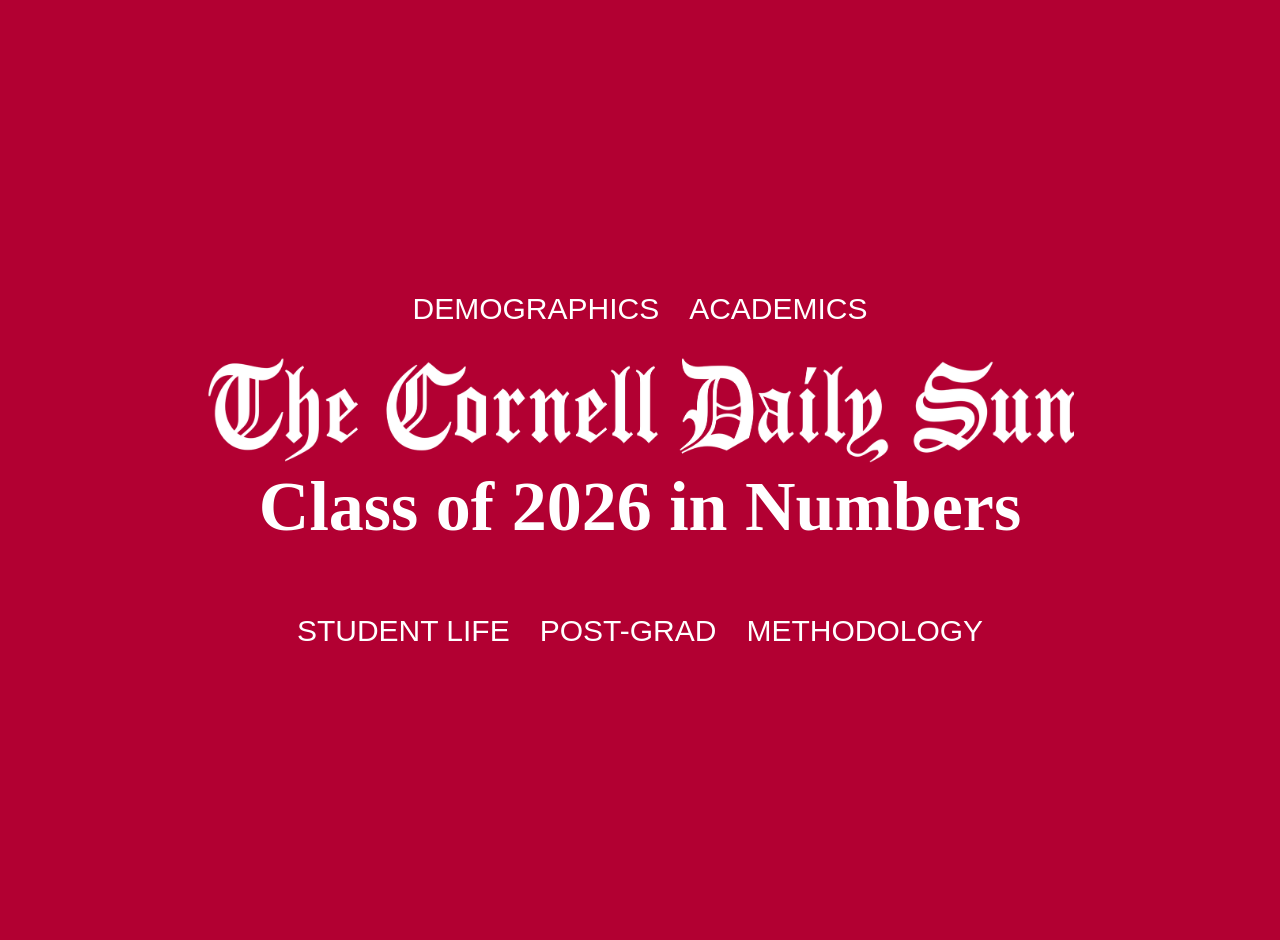
<file: index.html>
<!DOCTYPE html>
<html lang="en">

<head>
  <meta charset="UTF-8">
  <meta name="viewport" content="width=device-width,initial-scale=1">
  <link rel="stylesheet" type="text/css" href="styles/site.css">
  <title>Home | Class of 2026 in Numbers</title>
  <link rel="icon" type="image/png" href="images/logo-short.png">
</head>

<body class="home-body">
  <ul class="directory">
    <li><a href=demographics.html>DEMOGRAPHICS</a></li>
    <li><a href=academics.html>ACADEMICS</a></li>
  </ul>
  <div class=" logo-and-title">
  <img src="images/full-logo.png" class="title-logo">
  <h1 class="main-title">Class of 2026 in Numbers</h1>
  </div>
    <ul class="directory">
      <li><a href=at-cornell.html>STUDENT LIFE</a></li>
      <li><a href=future.html>POST-GRAD</a></li>
      <li><a href=about.html>METHODOLOGY</a></li>
    </ul>
</body>
</file>
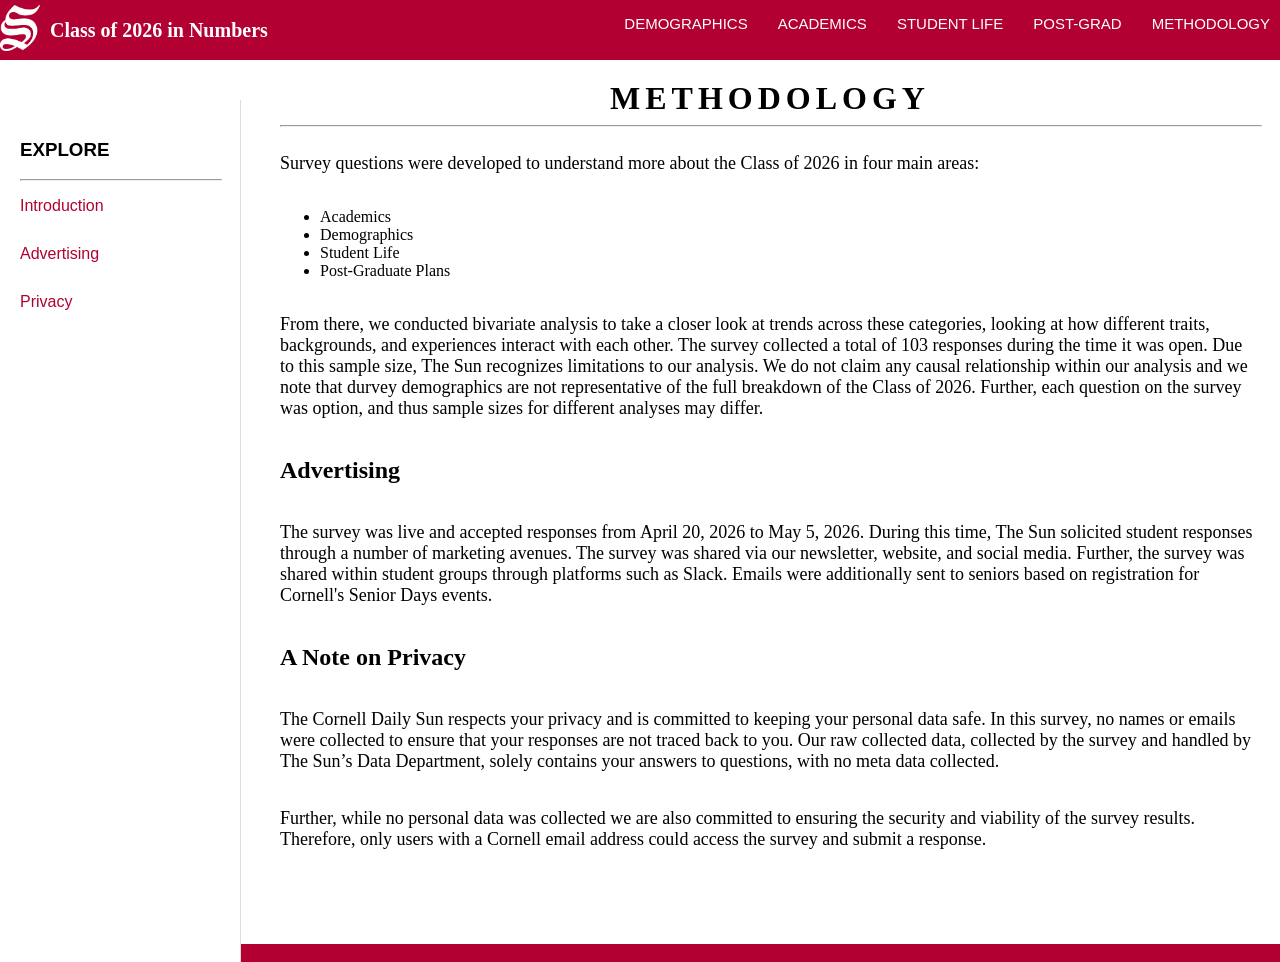
<file: about.html>
<!DOCTYPE html>
<html lang="en">

<head>
  <meta charset="UTF-8">
  <meta name="viewport" content="width=device-width,initial-scale=1">
  <link rel="stylesheet" type="text/css" href="styles/site.css">
  <title>About | Class of 2026 in Numbers</title>
  <link rel="icon" type="image/png" href="images/logo-short.png">
</head>

<body class="full">
    <div class="top">
    <header> 
        <div class="logo">
        <a href="index.html"><img src="images/logo-white.png"></a>
        <h1 class="title">Class of 2026 in Numbers</h1>
        </div>
        <button class="menu-toggle" aria-label="Toggle menu">
            ☰
        </button>
        <nav class="main-nav">
            <ul>
                <li><a href=demographics.html>DEMOGRAPHICS</a></li>
                <li><a href=academics.html>ACADEMICS</a></li>
                <li><a href=at-cornell.html>STUDENT LIFE</a></li>
                <li><a href=future.html>POST-GRAD</a></li>
                <li><a href=about.html>METHODOLOGY</a></li>
            </ul>
        </nav>
    </header>
    </div>
    <aside class="sidebar">
        <nav>
            <h3>EXPLORE</h3>
            <hr>
            <ul>
                <li><a href="#section1">Introduction</a></li>
                <li><a href="#section2">Advertising</a></li>
                <li><a href="#section3">Privacy</a></li>
            </ul>
        </nav>
    </aside>
    <div class="foreground">
        <h1 id="section1">METHODOLOGY</h1>
        <hr>
        <p>
            Survey questions were developed to understand more about the Class of 2026 in four main areas:
        </p>
        <ul>
            <li>Academics</li>
            <li>Demographics</li>
            <li>Student Life</li>
            <li>Post-Graduate Plans</li>
        </ul>
        <p>
          From there, we conducted bivariate analysis to take a closer look at trends across these categories, looking at how different traits, backgrounds, and experiences interact with each other. The survey collected a total of 103 responses during the time it was open. Due to this sample size, The Sun recognizes limitations to our analysis. We do not claim any causal relationship within our analysis and we note that durvey demographics are not representative of the full breakdown of the Class of 2026. Further, each question on the survey was option, and thus sample sizes for different analyses may differ.
        </p>
        <h2 id="section2">Advertising</h2>
        <p>
            The survey was live and accepted responses from April 20, 2026 to May 5, 2026. During this time, The Sun solicited student responses through a number of marketing avenues. The survey was shared via our newsletter, website, and social media. Further, the survey was shared within student groups through platforms such as Slack. Emails were additionally sent to seniors based on registration for Cornell's Senior Days events.
        </p>
        <h2 id="section3">A Note on Privacy</h2>
        <p>
            The Cornell Daily Sun respects your privacy and is committed to keeping your personal data safe. In this survey, no names or emails were collected to ensure that your responses are not traced back to you. Our raw collected data, collected by the survey and handled by The Sun’s Data Department, solely contains your answers to questions, with no meta data collected.
        </p>
        <p>Further, while no personal data was collected we are also committed to ensuring the security and viability of the survey results. Therefore, only users with a Cornell email address could access the survey and submit a response.</p>

        </p>
    </div>
    <footer>
        tkkttktk
    </footer>
    <script>
        const toggle = document.querySelector('.menu-toggle');
        const nav = document.querySelector('.main-nav');

        toggle.addEventListener('click', () => {
            nav.classList.toggle('active');
        });
    </script>
</body>
</file>
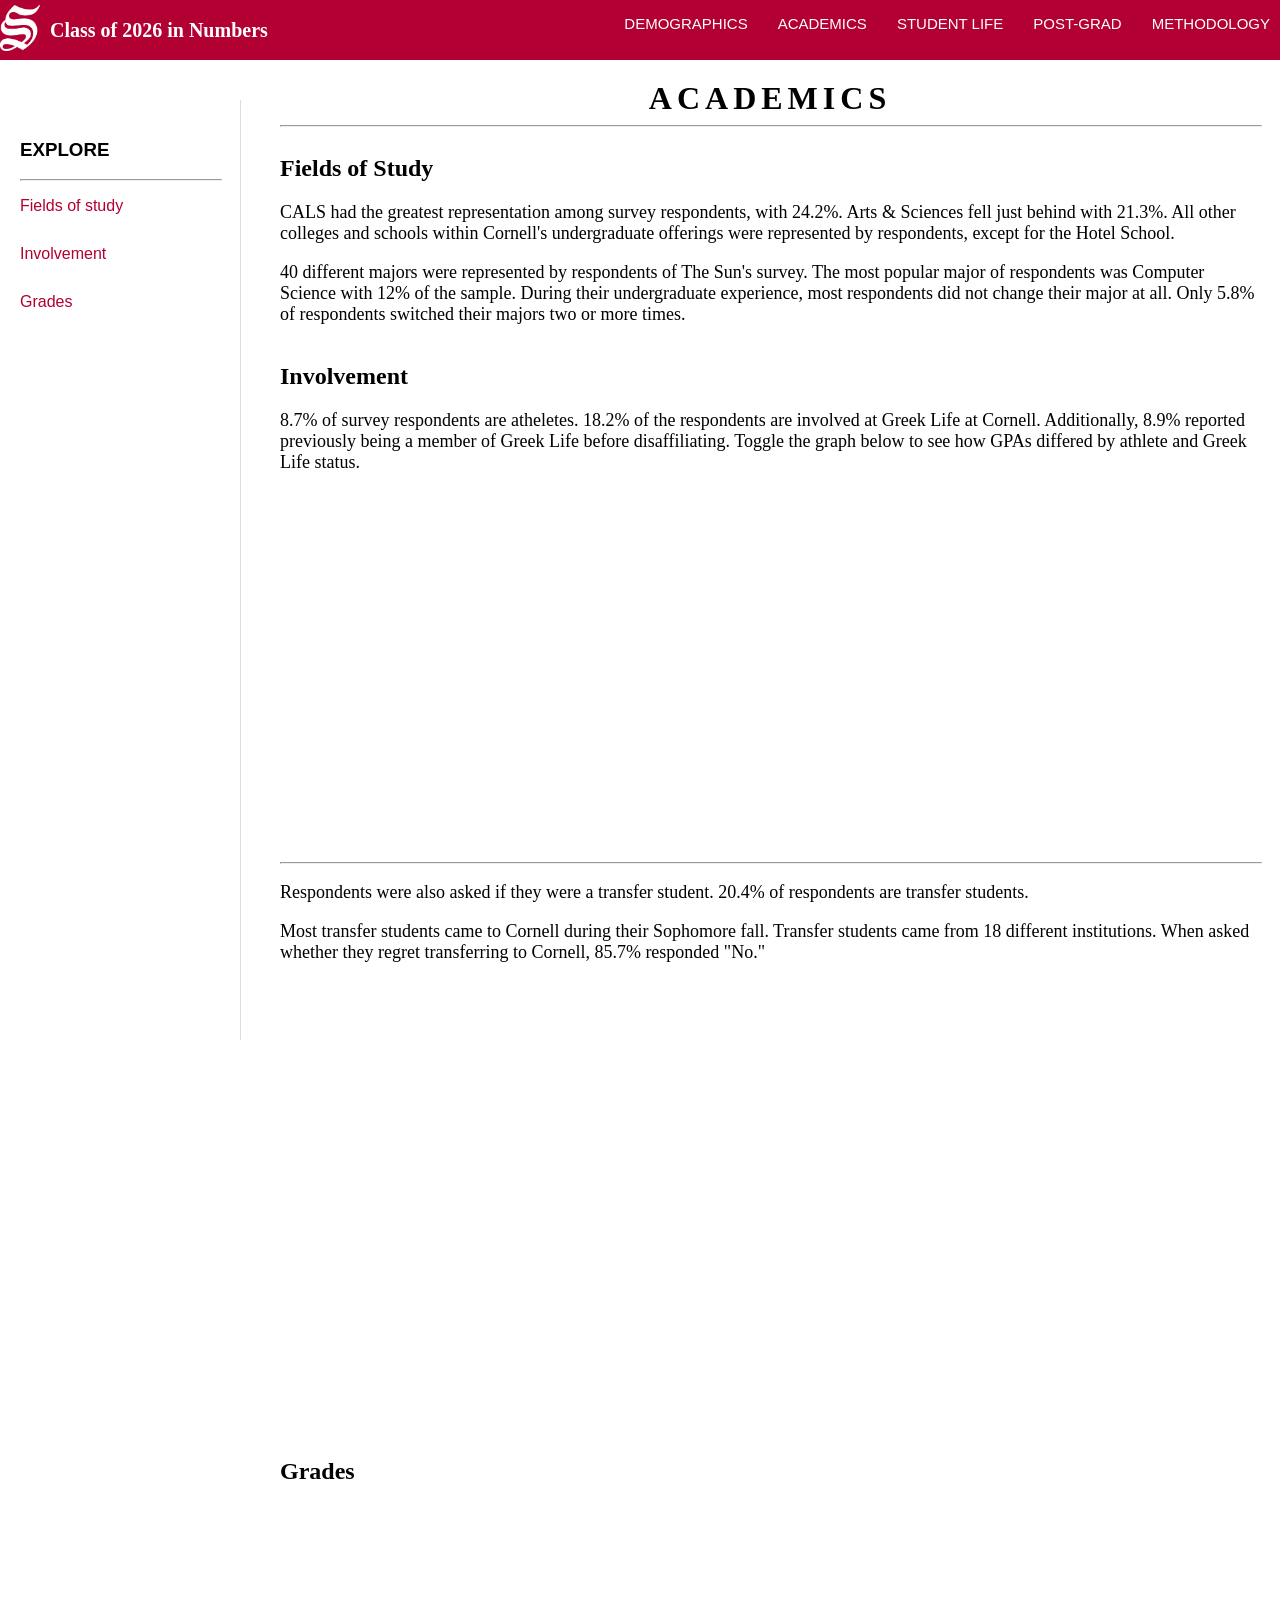
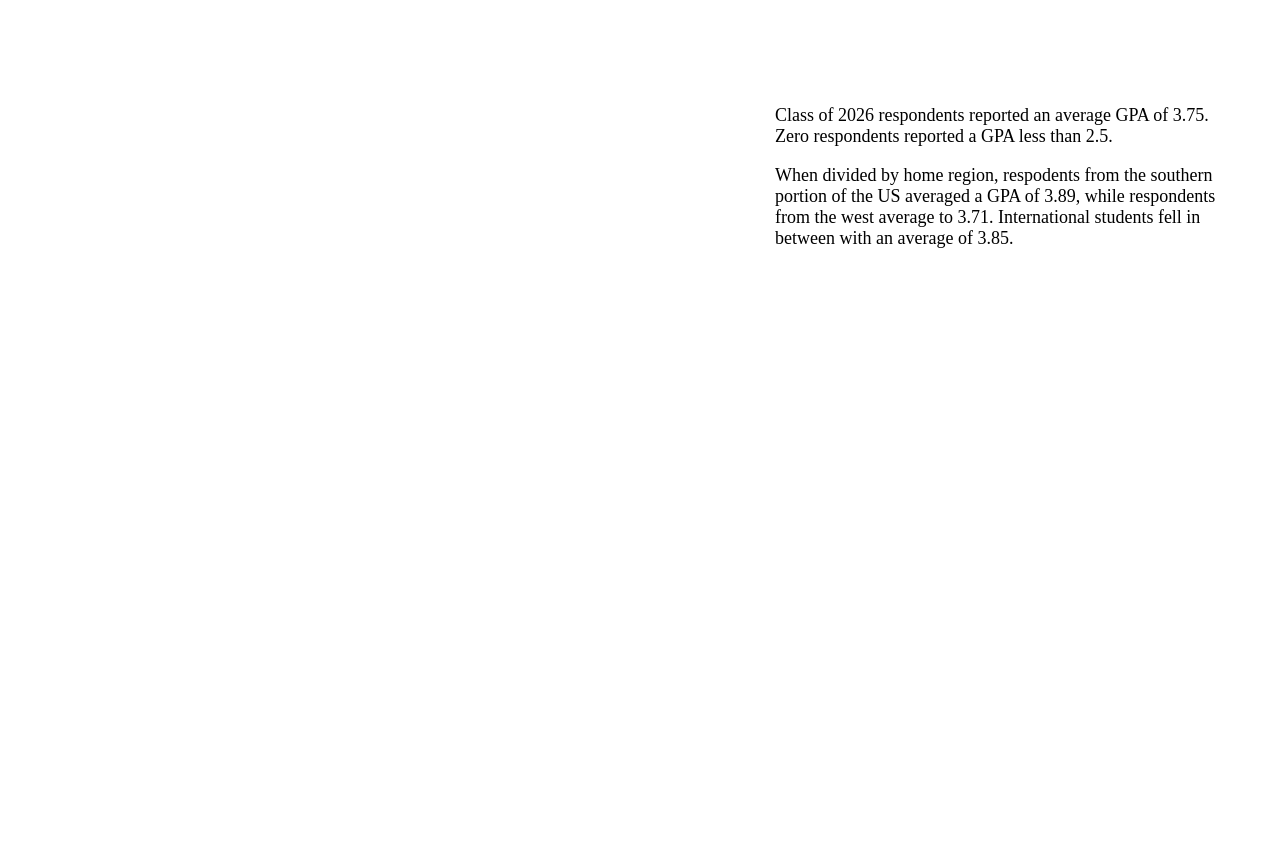
<file: academics.html>
<!DOCTYPE html>
<html lang="en">

<head>
  <meta charset="UTF-8">
  <meta name="viewport" content="width=device-width,initial-scale=1">
  <link rel="stylesheet" type="text/css" href="styles/site.css">
  <title>Academics | Class of 2026 in Numbers</title>
  <link rel="icon" type="image/png" href="images/logo-short.png">
</head>

<body class="full">
    <div class="top">
    <header> 
        <div class="logo">
        <a href="index.html"><img src="images/logo-white.png"></a>
        <h1 class="title">Class of 2026 in Numbers</h1>
        </div>
        <button class="menu-toggle" aria-label="Toggle menu">
            ☰
        </button>
        <nav class="main-nav">
            <ul>
                <li><a href=demographics.html>DEMOGRAPHICS</a></li>
                <li><a href=academics.html>ACADEMICS</a></li>
                <li><a href=at-cornell.html>STUDENT LIFE</a></li>
                <li><a href=future.html>POST-GRAD</a></li>
                <li><a href=about.html>METHODOLOGY</a></li>
            </ul>
        </nav>
    </header>
    </div>
    </body>
    <aside class="sidebar">
        <nav>
            <h3>EXPLORE</h3>
            <hr>
            <ul>
                <li><a href="#section1aca">Fields of study</a></li>
                <li><a href="#section2aca">Involvement</a></li>
                <li><a href="#section3aca">Grades</a></li>
            </ul>
        </nav>
    </aside>
    <div class="foreground">
        <h1>ACADEMICS</h1>
        <hr>
        <div>
            <h2 id="section1aca">Fields of Study</h2>
            <p>
                CALS had the greatest representation among survey respondents, with 24.2%. Arts & Sciences fell just behind with 21.3%. All other colleges and schools within Cornell's undergraduate offerings were represented by respondents, except for the Hotel School.
            </p>
            <p>
                40 different majors were represented by respondents of The Sun's survey. The most popular major of respondents was Computer Science with 12% of the sample. During their undergraduate experience, most respondents did not change their major at all. Only 5.8% of respondents switched their majors two or more times.
            </p>
        </div>
        <div>
            <h2 id="section2aca">Involvement</h2>
                <p>8.7% of survey respondents are atheletes. 18.2% of the respondents are involved at Greek Life at Cornell. Additionally, 8.9% reported previously being a member of Greek Life before disaffiliating. Toggle the graph below to see how GPAs differed by athlete and Greek Life status.</p>
                <iframe title="GPAs by Athlete Status" aria-label="Range Plot" id="datawrapper-chart-z9s4q" src="https://datawrapper.dwcdn.net/z9s4q/5/" scrolling="no" frameborder="0" style="width: 0; min-width: 100% !important; border: none;" height="359" data-external="1"></iframe><script type="text/javascript">(function(){function e(){window.addEventListener(`message`,function(e){if(e.data[`datawrapper-height`]!==void 0){var t=document.querySelectorAll(`iframe`);for(var n in e.data[`datawrapper-height`])for(var r=0,i;i=t[r];r++)if(i.contentWindow===e.source){var a=e.data[`datawrapper-height`][n]+`px`;i.style.height=a}}})}e()})();</script>
                <hr>
                <p>Respondents were also asked if they were a transfer student. 20.4% of respondents are transfer students. </p>
                <p>Most transfer students came to Cornell during their Sophomore fall. Transfer students came from 18 different institutions. When asked whether they regret transferring to Cornell, 85.7% responded "No."</p>
                <iframe title="Transfer Students vs Non-Transfer Students  by College/School" aria-label="Split Bars" id="datawrapper-chart-xUfid" src="https://datawrapper.dwcdn.net/xUfid/1/" scrolling="no" frameborder="0" style="width: 0; min-width: 100% !important; border: none;" height="453" data-external="1"></iframe><script type="text/javascript">(function(){function e(){window.addEventListener(`message`,function(e){if(e.data[`datawrapper-height`]!==void 0){var t=document.querySelectorAll(`iframe`);for(var n in e.data[`datawrapper-height`])for(var r=0,i;i=t[r];r++)if(i.contentWindow===e.source){var a=e.data[`datawrapper-height`][n]+`px`;i.style.height=a}}})}e()})();</script>
        </div>
        <div class="content">
        <h2 id="section3aca">
            Grades
        </h2>
        <div class="card">
        <div class="box">
        <iframe title="Average GPA of Respondents by Home Region" aria-label="Choropleth map" id="datawrapper-chart-z8Qxp" src="https://datawrapper.dwcdn.net/z8Qxp/2/" scrolling="no" frameborder="0" style="width: 0; min-width: 100% !important; border: none;" height="540" data-external="1"></iframe><script type="text/javascript">window.addEventListener("message",function(a){if(void 0!==a.data["datawrapper-height"]){var e=document.querySelectorAll("iframe");for(var t in a.data["datawrapper-height"])for(var r,i=0;r=e[i];i++)if(r.contentWindow===a.source){var d=a.data["datawrapper-height"][t]+"px";r.style.height=d}}});</script>
        </div>
        <div class="box">
        <p>
            Class of 2026 respondents reported an average GPA of 3.75. Zero respondents reported a GPA less than 2.5.
        </p>
        <p>
             When divided by home region, respodents from the southern portion of the US averaged a GPA of 3.89, while respondents from the west average to 3.71. International students fell in between with an average of 3.85.
        </p>
        </div>
        </div>
        <iframe title="Legacy Status by GPA" aria-label="Stacked Bars" id="datawrapper-chart-JpTHk" src="https://datawrapper.dwcdn.net/JpTHk/11/" scrolling="no" frameborder="0" style="width: 0; min-width: 100% !important; border: none;" height="371" data-external="1"></iframe><script type="text/javascript">window.addEventListener("message",function(a){if(void 0!==a.data["datawrapper-height"]){var e=document.querySelectorAll("iframe");for(var t in a.data["datawrapper-height"])for(var r,i=0;r=e[i];i++)if(r.contentWindow===a.source){var d=a.data["datawrapper-height"][t]+"px";r.style.height=d}}});</script>
        </div>
    </div>
    <footer>

    </footer>
    <script>
        const toggle = document.querySelector('.menu-toggle');
        const nav = document.querySelector('.main-nav');

        toggle.addEventListener('click', () => {
            nav.classList.toggle('active');
        });
    </script>
</body>

</body>
</file>
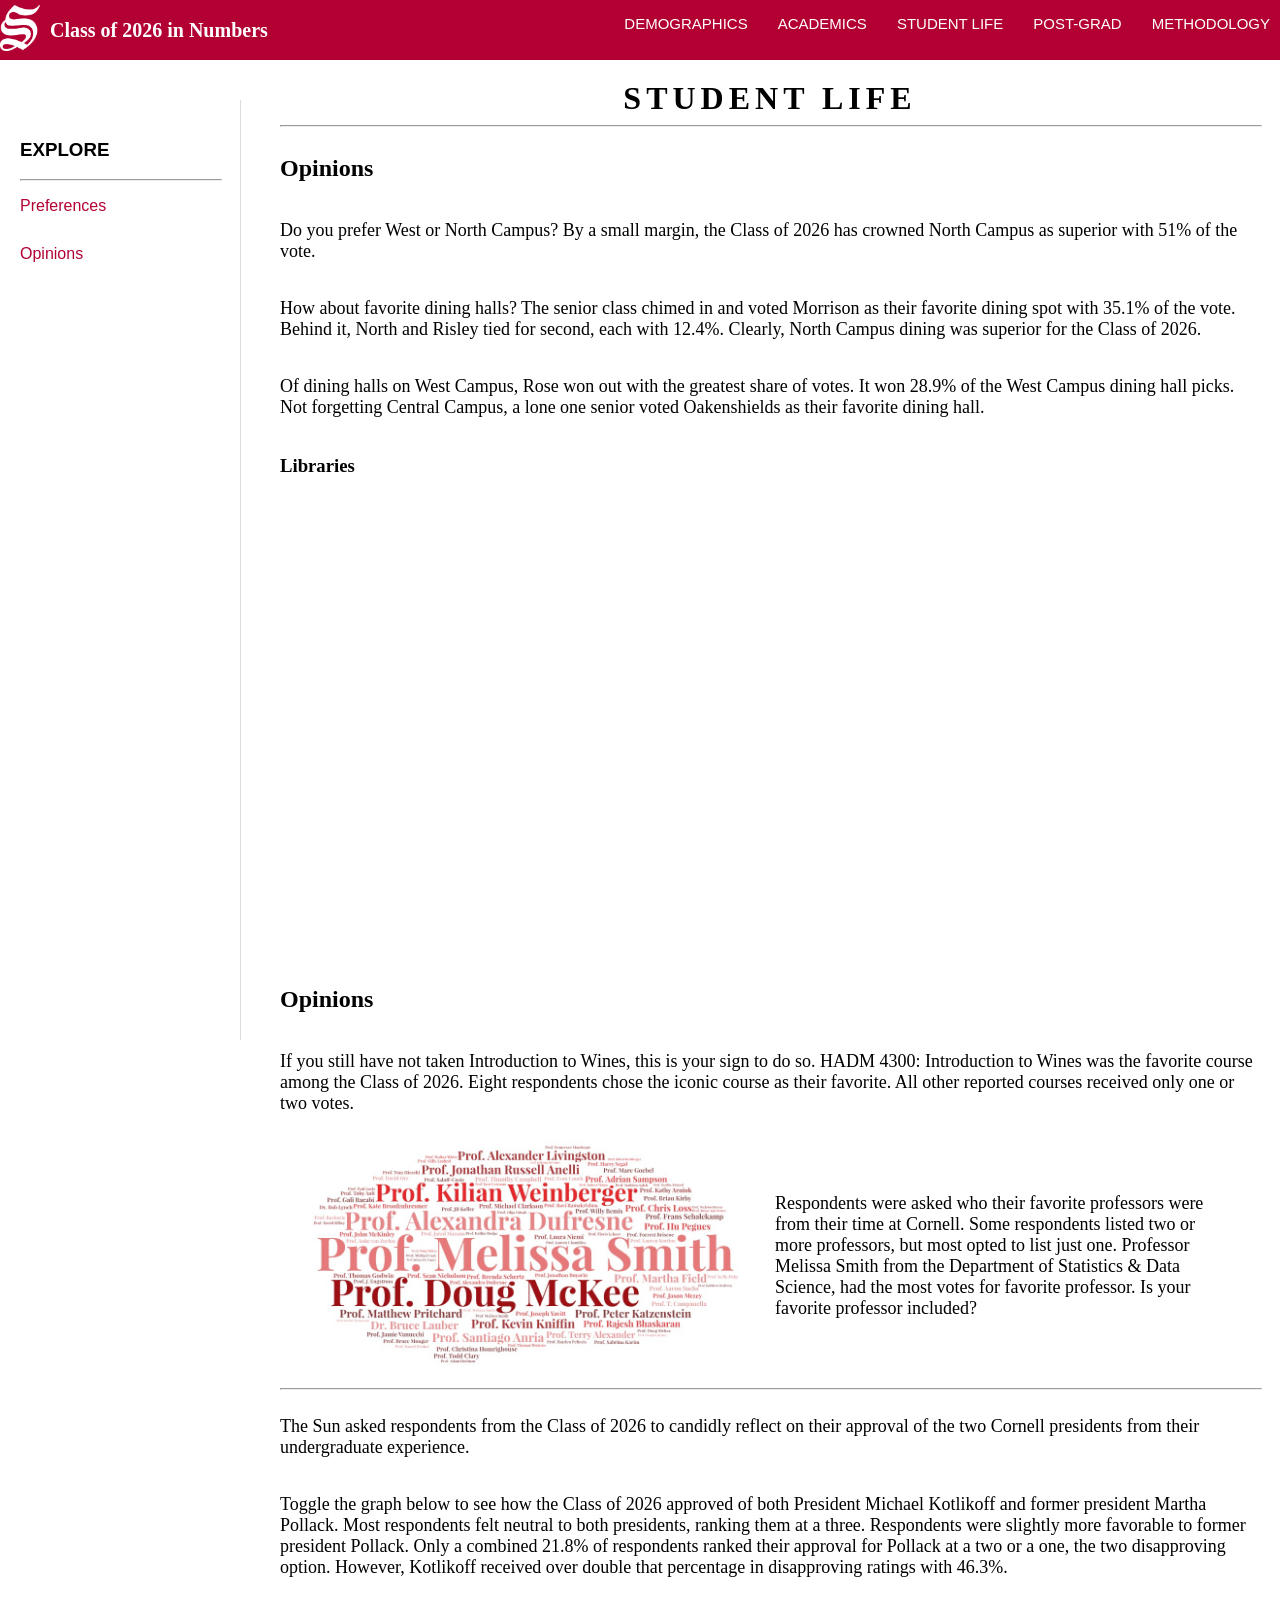
<file: at-cornell.html>
<!DOCTYPE html>
<html lang="en">

<head>
  <meta charset="UTF-8">
  <meta name="viewport" content="width=device-width,initial-scale=1">
  <link rel="stylesheet" type="text/css" href="styles/site.css">
  <title>At Cornell | Class of 2026 in Numbers</title>
  <link rel="icon" type="image/png" href="images/logo-short.png">
</head>

<body class="full">
    <div class="top">
    <header> 
        <div class="logo">
        <a href="index.html"><img src="images/logo-white.png"></a>
        <h1 class="title">Class of 2026 in Numbers</h1>
        </div>
        <button class="menu-toggle" aria-label="Toggle menu">
            ☰
        </button>
        <nav class="main-nav">
            <ul>
                <li><a href=demographics.html>DEMOGRAPHICS</a></li>
                <li><a href=academics.html>ACADEMICS</a></li>
                <li><a href=at-cornell.html>STUDENT LIFE</a></li>
                <li><a href=future.html>POST-GRAD</a></li>
                <li><a href=about.html>METHODOLOGY</a></li>
            </ul>
        </nav>
    </header>
    </div>
    <div class="foreground">
        <h1>STUDENT LIFE</h1>
        <hr>
        <aside class="sidebar">
            <nav>
                <h3>EXPLORE</h3>
                <hr>
                <ul>
                    <li><a href="#section1studentlife">Preferences</a></li>
                    <li><a href="#section2studentlife">Opinions</a></li>
                    
                </ul>
            </nav>
        </aside>
        <h2 id="section1studentlife">Opinions</h2>
        <p>
            Do you prefer West or North Campus? By a small margin, the Class of 2026 has crowned North Campus as superior with 51% of the vote.
        </p>
        <p>
            How about favorite dining halls? The senior class chimed in and voted Morrison as their favorite dining spot with 35.1% of the vote. Behind it, North and Risley tied for second, each with 12.4%. Clearly, North Campus dining was superior for the Class of 2026.
        </p>
        <p>
            Of dining halls on West Campus, Rose won out with the greatest share of votes. It won 28.9% of the West Campus dining hall picks. Not forgetting Central Campus, a lone one senior voted Oakenshields as their favorite dining hall.
        </p>
        <h3>Libraries</h3>
        <iframe title="Class of 2026 Favorite Libraries By College" aria-label="Stacked Bars" id="datawrapper-chart-1veiM" src="https://datawrapper.dwcdn.net/1veiM/1/" scrolling="no" frameborder="0" style="width: 0; min-width: 100% !important; border: none;" height="471" data-external="1"></iframe><script type="text/javascript">window.addEventListener("message",function(a){if(void 0!==a.data["datawrapper-height"]){var e=document.querySelectorAll("iframe");for(var t in a.data["datawrapper-height"])for(var r,i=0;r=e[i];i++)if(r.contentWindow===a.source){var d=a.data["datawrapper-height"][t]+"px";r.style.height=d}}});</script>
        <h2 id="section2studentlife">Opinions</h2>
        <p>
            If you still have not taken Introduction to Wines, this is your sign to do so. HADM 4300: Introduction to Wines was the favorite course among the Class of 2026. Eight respondents chose the iconic course as their favorite. All other reported courses received only one or two votes.
        </p>
        <div class="card">
            <div class="box">
                <img src="images/profcloud.jpeg" width="100%">
            </div>
            <div class="box">
                <p>Respondents were asked who their favorite professors were from their time at Cornell. Some respondents listed two or more professors, but most opted to list just one. Professor Melissa Smith from the Department of Statistics & Data Science, had the most votes for favorite professor. Is your favorite professor included?</p>
            </div>
        </div>
        <hr>
        <p>
            The Sun asked respondents from the Class of 2026 to candidly reflect on their approval of the two Cornell presidents from their undergraduate experience.
        </p>
        <p>
            Toggle the graph below to see how the Class of 2026 approved of both President Michael Kotlikoff and former president Martha Pollack. Most respondents felt neutral to both presidents, ranking them at a three. Respondents were slightly more favorable to former president Pollack. Only a combined 21.8% of respondents ranked their approval for Pollack at a two or a one, the two disapproving option. However, Kotlikoff received over double that percentage in disapproving ratings with 46.3%.
        </p>
        <iframe title="Class of 2026 Opinion of President Kolitkoff" aria-label="Bar Chart" id="datawrapper-chart-DsyJq" src="https://datawrapper.dwcdn.net/DsyJq/2/" scrolling="no" frameborder="0" style="width: 0; min-width: 100% !important; border: none;" height="375" data-external="1"></iframe><script type="text/javascript">(function(){function e(){window.addEventListener(`message`,function(e){if(e.data[`datawrapper-height`]!==void 0){var t=document.querySelectorAll(`iframe`);for(var n in e.data[`datawrapper-height`])for(var r=0,i;i=t[r];r++)if(i.contentWindow===e.source){var a=e.data[`datawrapper-height`][n]+`px`;i.style.height=a}}})}e()})();</script>
    </div>
    <footer>
        
    </footer>
    <script>
        const toggle = document.querySelector('.menu-toggle');
        const nav = document.querySelector('.main-nav');

        toggle.addEventListener('click', () => {
            nav.classList.toggle('active');
        });
    </script>
</body>
</file>
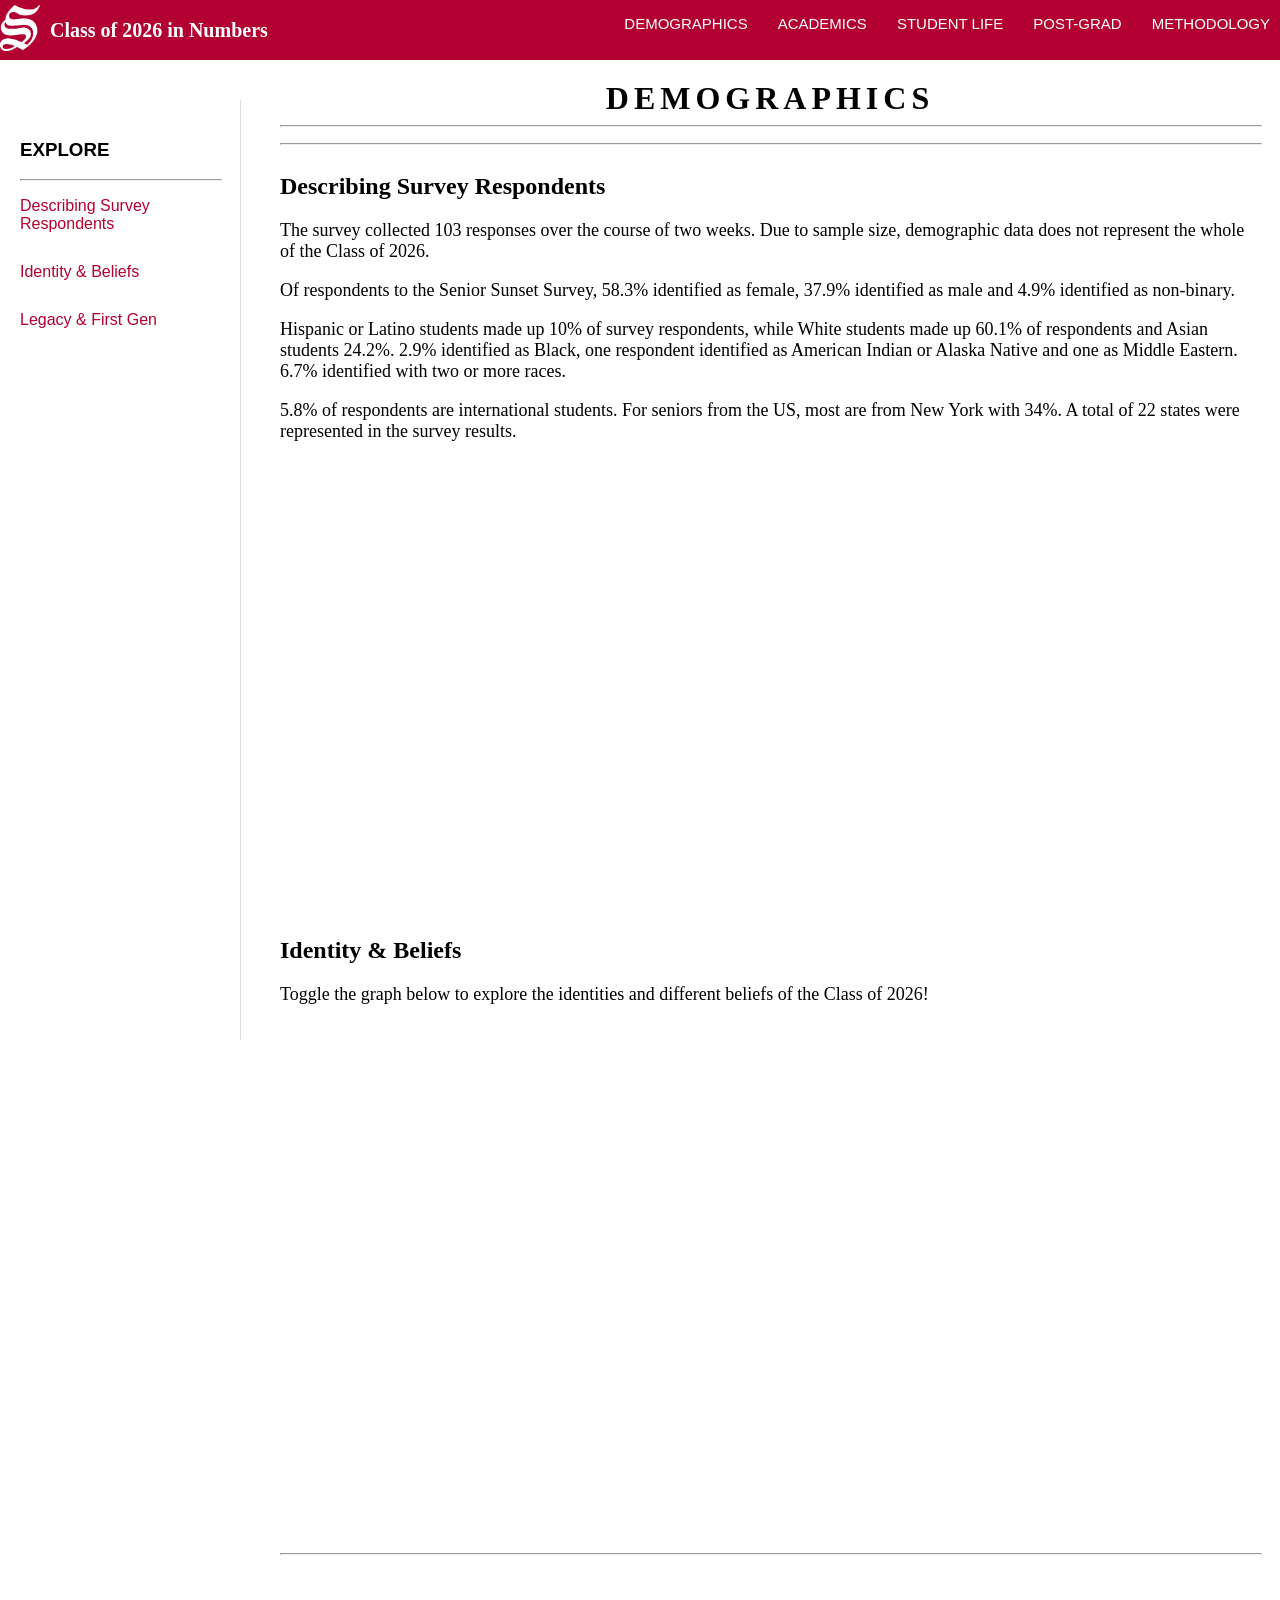
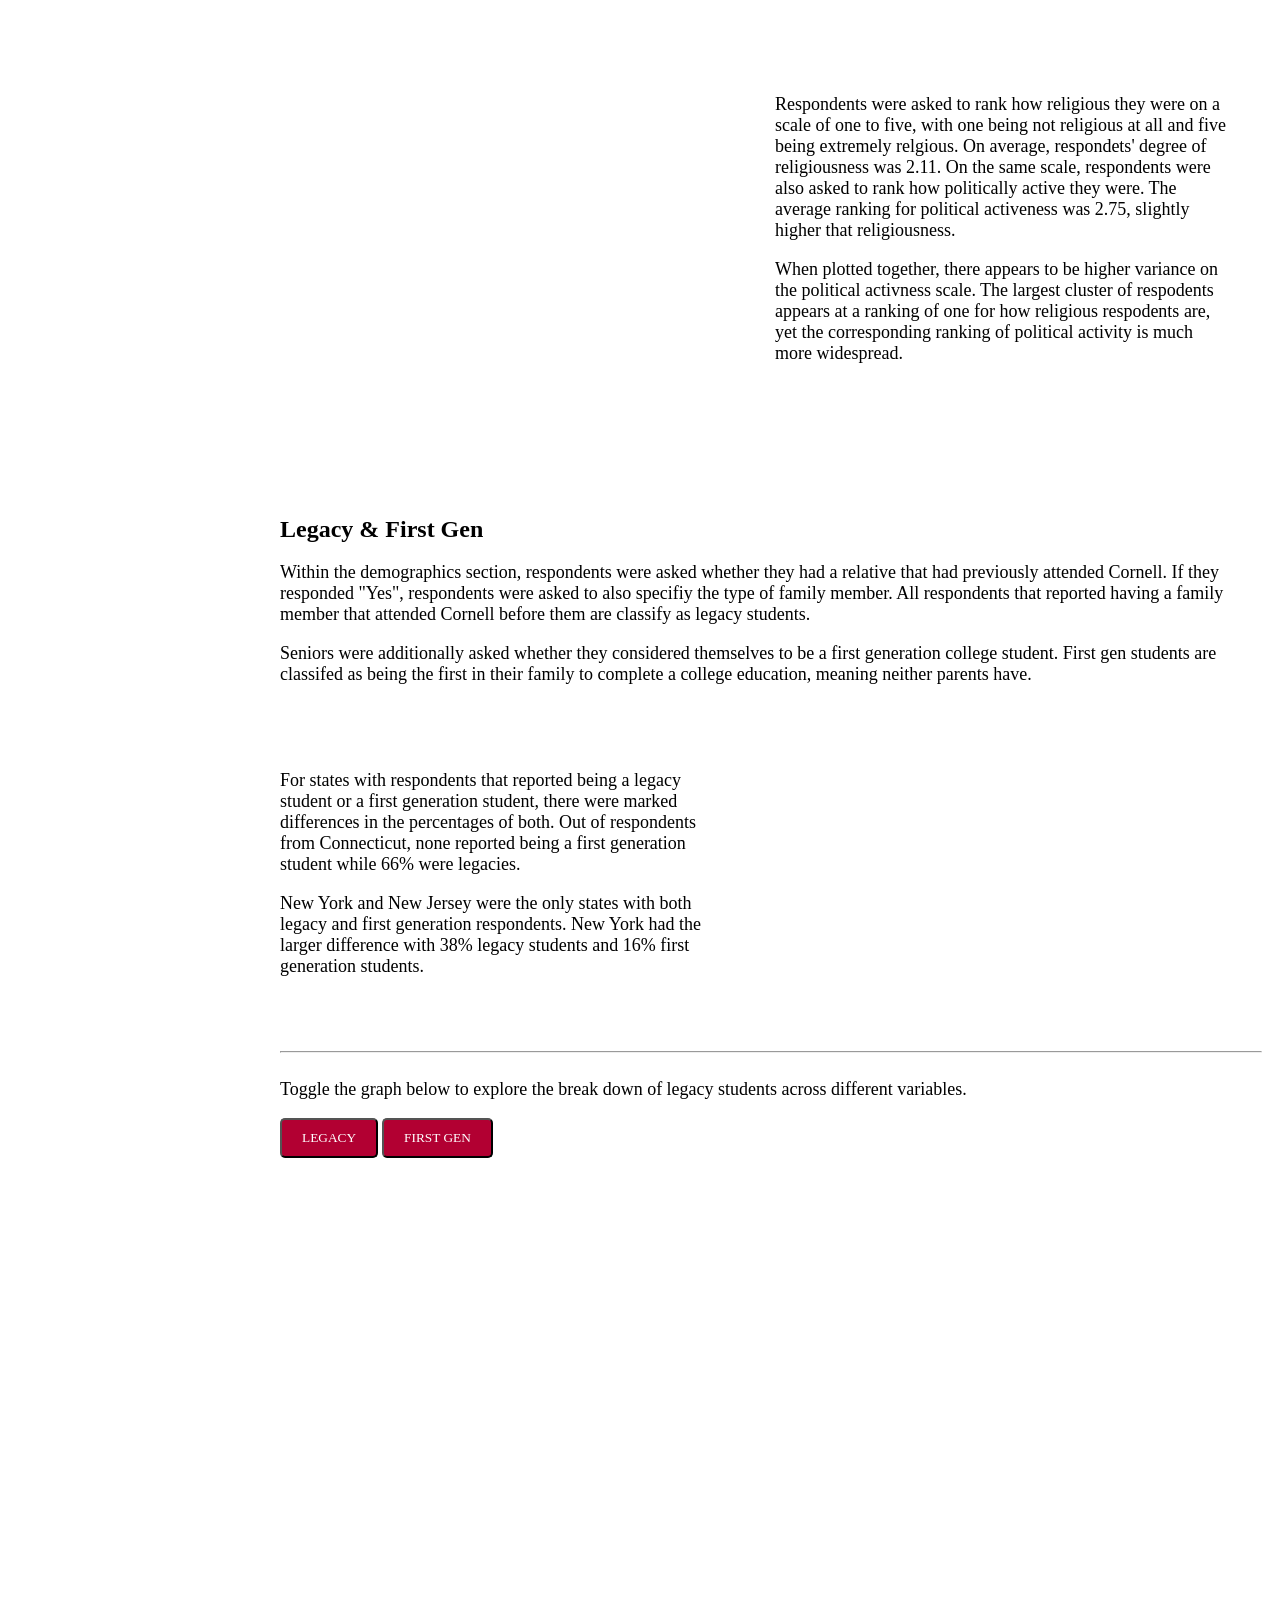
<file: demographics.html>
<!DOCTYPE html>
<html lang="en">

<head>
  <meta charset="UTF-8">
  <meta name="viewport" content="width=device-width,initial-scale=1">
  <link rel="stylesheet" type="text/css" href="styles/site.css">
  <title>Demographics | Class of 2026 in Numbers</title>
  <link rel="icon" type="image/png" href="images/logo-short.png">
</head>

<body class="full">
    <div class="top">
    <header> 
        <div class="logo">
        <a href="index.html"><img src="images/logo-white.png"></a>
        <h1 class="title">Class of 2026 in Numbers</h1>
        </div>
        <button class="menu-toggle" aria-label="Toggle menu">
            ☰
        </button>
        <nav class="main-nav">
            <ul>
                <li><a href=demographics.html>DEMOGRAPHICS</a></li>
                <li><a href=academics.html>ACADEMICS</a></li>
                <li><a href=at-cornell.html>STUDENT LIFE</a></li>
                <li><a href=future.html>POST-GRAD</a></li>
                <li><a href=about.html>METHODOLOGY</a></li>
            </ul>
        </nav>
    </header>
    </div>
    <div class="foreground">
        <h1>DEMOGRAPHICS</h1>
        <hr>
        <aside class="sidebar">
            <nav>
                <h3>EXPLORE</h3>
                <hr>
                <ul>
                    <li><a href="#section1dem">Describing Survey Respondents</a></li>
                    <li><a href="#section2dem">Identity & Beliefs</a></li>
                    <li><a href="#section3dem">Legacy & First Gen</a></li>
                </ul>
            </nav>
        </aside>
        <div>
           <hr> 
        </div>
        <div>
            <h2 id="section1dem">
                Describing Survey Respondents
            </h2>
            <p>
                The survey collected 103 responses over the course of two weeks. Due to sample size, demographic data does not represent the whole of the Class of 2026.
            </p>
            <p>
                Of respondents to the Senior Sunset Survey, 58.3% identified as female, 37.9% identified as male and 4.9% identified as non-binary. 
            </p>
            <p>
                Hispanic or Latino students made up 10% of survey respondents, while White students made up 60.1% of respondents and Asian students 24.2%. 2.9% identified as Black, one respondent identified as American Indian or Alaska Native and one as Middle Eastern. 6.7% identified with two or more races.
            </p>
            <p>
                5.8% of respondents are international students. For seniors from the US, most are from New York with 34%.
                A total of 22 states were represented in the survey results.
            </p>
            <iframe title="Where Respondents are From, By College" aria-label="Stacked Bars" id="datawrapper-chart-jZlPP" src="https://datawrapper.dwcdn.net/jZlPP/4/" scrolling="no" frameborder="0" style="width: 0; min-width: 100% !important; border: none;" height="453" data-external="1"></iframe><script type="text/javascript">window.addEventListener("message",function(a){if(void 0!==a.data["datawrapper-height"]){var e=document.querySelectorAll("iframe");for(var t in a.data["datawrapper-height"])for(var r,i=0;r=e[i];i++)if(r.contentWindow===a.source){var d=a.data["datawrapper-height"][t]+"px";r.style.height=d}}});</script>
        </div>
        <div>
            <h2 id="section2dem">Identity & Beliefs</h2>
            <div>
                <p>
                    Toggle the graph below to explore the identities and different beliefs of the Class of 2026!
                </p>
                <iframe title="Class of 2026 Sexual Orientation by College" aria-label="Stacked Bars" id="datawrapper-chart-E5ORY" src="https://datawrapper.dwcdn.net/E5ORY/2/" scrolling="no" frameborder="0" style="width: 0; min-width: 100% !important; border: none;" height="518" data-external="1"></iframe><script type="text/javascript">(function(){function e(){window.addEventListener(`message`,function(e){if(e.data[`datawrapper-height`]!==void 0){var t=document.querySelectorAll(`iframe`);for(var n in e.data[`datawrapper-height`])for(var r=0,i;i=t[r];r++)if(i.contentWindow===e.source){var a=e.data[`datawrapper-height`][n]+`px`;i.style.height=a}}})}e()})();</script>
            </div>
            <hr>
            <div class="card">
                <div class="box">
                    <iframe title="Degrees of Religiousness vs. Political Activeness" aria-label="Scatter Plot" id="datawrapper-chart-W3lBk" src="https://datawrapper.dwcdn.net/W3lBk/1/" scrolling="no" frameborder="0" style="width: 0; min-width: 100% !important; border: none;" height="528" data-external="1"></iframe><script type="text/javascript">window.addEventListener("message",function(a){if(void 0!==a.data["datawrapper-height"]){var e=document.querySelectorAll("iframe");for(var t in a.data["datawrapper-height"])for(var r,i=0;r=e[i];i++)if(r.contentWindow===a.source){var d=a.data["datawrapper-height"][t]+"px";r.style.height=d}}});</script>
                </div>
                <div class="box">
                    <p>
                        Respondents were asked to rank how religious they were on a scale of one to five, with one being not religious at all and five being extremely relgious. On average, respondets' degree of religiousness was 2.11. On the same scale, respondents were also asked to rank how politically active they were. The average ranking for political activeness was 2.75, slightly higher that religiousness. 
                    </p>
                    <p>  
                        When plotted together, there appears to be higher variance on the political activness scale. The largest cluster of respodents appears at a ranking of one for how religious respodents are, yet the corresponding ranking of political activity is much more widespread.</p>
                    </p>
                </div>
            </div>
        </div>
        <div>
            <h2 id="section3dem">
                Legacy & First Gen
            </h2>
            <p>
                Within the demographics section, respondents were asked whether they had a relative that had previously attended Cornell. If they responded "Yes", respondents were asked to also specifiy the type of family member. All respondents that reported having a family member that attended Cornell before them are classify as legacy students. 
            </p>
            <p>
                Seniors were additionally asked whether they considered themselves to be a first generation college student. First gen students are classifed as being the first in their family to complete a college education, meaning neither parents have.
            </p>
        </div>
        <div class="card">
            <div class="box">
                <p>
                For states with respondents that reported being a legacy student or a first generation student, there were marked differences in the percentages of both. Out of respondents from Connecticut, none reported being a first generation student while 66% were legacies. 
                </p>
                <p>
                New York and New Jersey were the only states with both legacy and first generation respondents. New York had the larger difference with 38% legacy students and 16% first generation students.
                </p>
            </div>
            <div class="box">
               <iframe title="Difference in Percent of Legacy Respondents to First Generation Respondents, By State" aria-label="Range Plot" id="datawrapper-chart-b5Paz" src="https://datawrapper.dwcdn.net/b5Paz/1/" scrolling="no" frameborder="0" style="width: 0; min-width: 100% !important; border: none;" height="335" data-external="1"></iframe><script type="text/javascript">window.addEventListener("message",function(a){if(void 0!==a.data["datawrapper-height"]){var e=document.querySelectorAll("iframe");for(var t in a.data["datawrapper-height"])for(var r,i=0;r=e[i];i++)if(r.contentWindow===a.source){var d=a.data["datawrapper-height"][t]+"px";r.style.height=d}}});</script>
            </div>
        </div>
        <hr>
        <div>
            <p>
                Toggle the graph below to explore the break down of legacy students across different variables.
            </p>
            <div class="options">
                <button type="button" onclick="showIframe('datawrapper-chart-bWeNU')">LEGACY</button>
                <button type="button" onclick="showIframe('datawrapper-chart-lQMkq')">FIRST GEN</button>
                <p> </p>
            </div>
            <iframe title="Percent of Legacy Students By College" aria-label="Bar Chart" id="datawrapper-chart-bWeNU" src="https://datawrapper.dwcdn.net/bWeNU/5/" scrolling="no" frameborder="0" style="width: 0; min-width: 100% !important; border: none;" height="500" data-external="1"></iframe><script type="text/javascript">window.addEventListener("message",function(a){if(void 0!==a.data["datawrapper-height"]){var e=document.querySelectorAll("iframe");for(var t in a.data["datawrapper-height"])for(var r,i=0;r=e[i];i++)if(r.contentWindow===a.source){var d=a.data["datawrapper-height"][t]+"px";r.style.height=d}}});</script>
            <iframe title="Percent of First Generation Students by College/School" aria-label="Stacked Bars" id="datawrapper-chart-lQMkq" src="https://datawrapper.dwcdn.net/lQMkq/2/" scrolling="no" frameborder="0" style="width: 0; min-width: 100% !important; border: none;" height="500" data-external="1"></iframe><script type="text/javascript">(function(){function e(){window.addEventListener(`message`,function(e){if(e.data[`datawrapper-height`]!==void 0){var t=document.querySelectorAll(`iframe`);for(var n in e.data[`datawrapper-height`])for(var r=0,i;i=t[r];r++)if(i.contentWindow===e.source){var a=e.data[`datawrapper-height`][n]+`px`;i.style.height=a}}})}e()})();</script>
        </div>
    <footer>
        
    </footer>
    <script>
        const toggle = document.querySelector('.menu-toggle');
        const nav = document.querySelector('.main-nav');

        toggle.addEventListener('click', () => {
            nav.classList.toggle('active');
        });
    </script>
    <script>
        function showIframe(iframeId) {
            var if1 = document.getElementById('datawrapper-chart-bWeNU');
            var if2 = document.getElementById('datawrapper-chart-lQMkq');

            if1.style.display = 'none';
            if2.style.display = 'none';

            document.getElementById(iframeId).style.display = 'block';
        }
    </script>
</body>
</file>
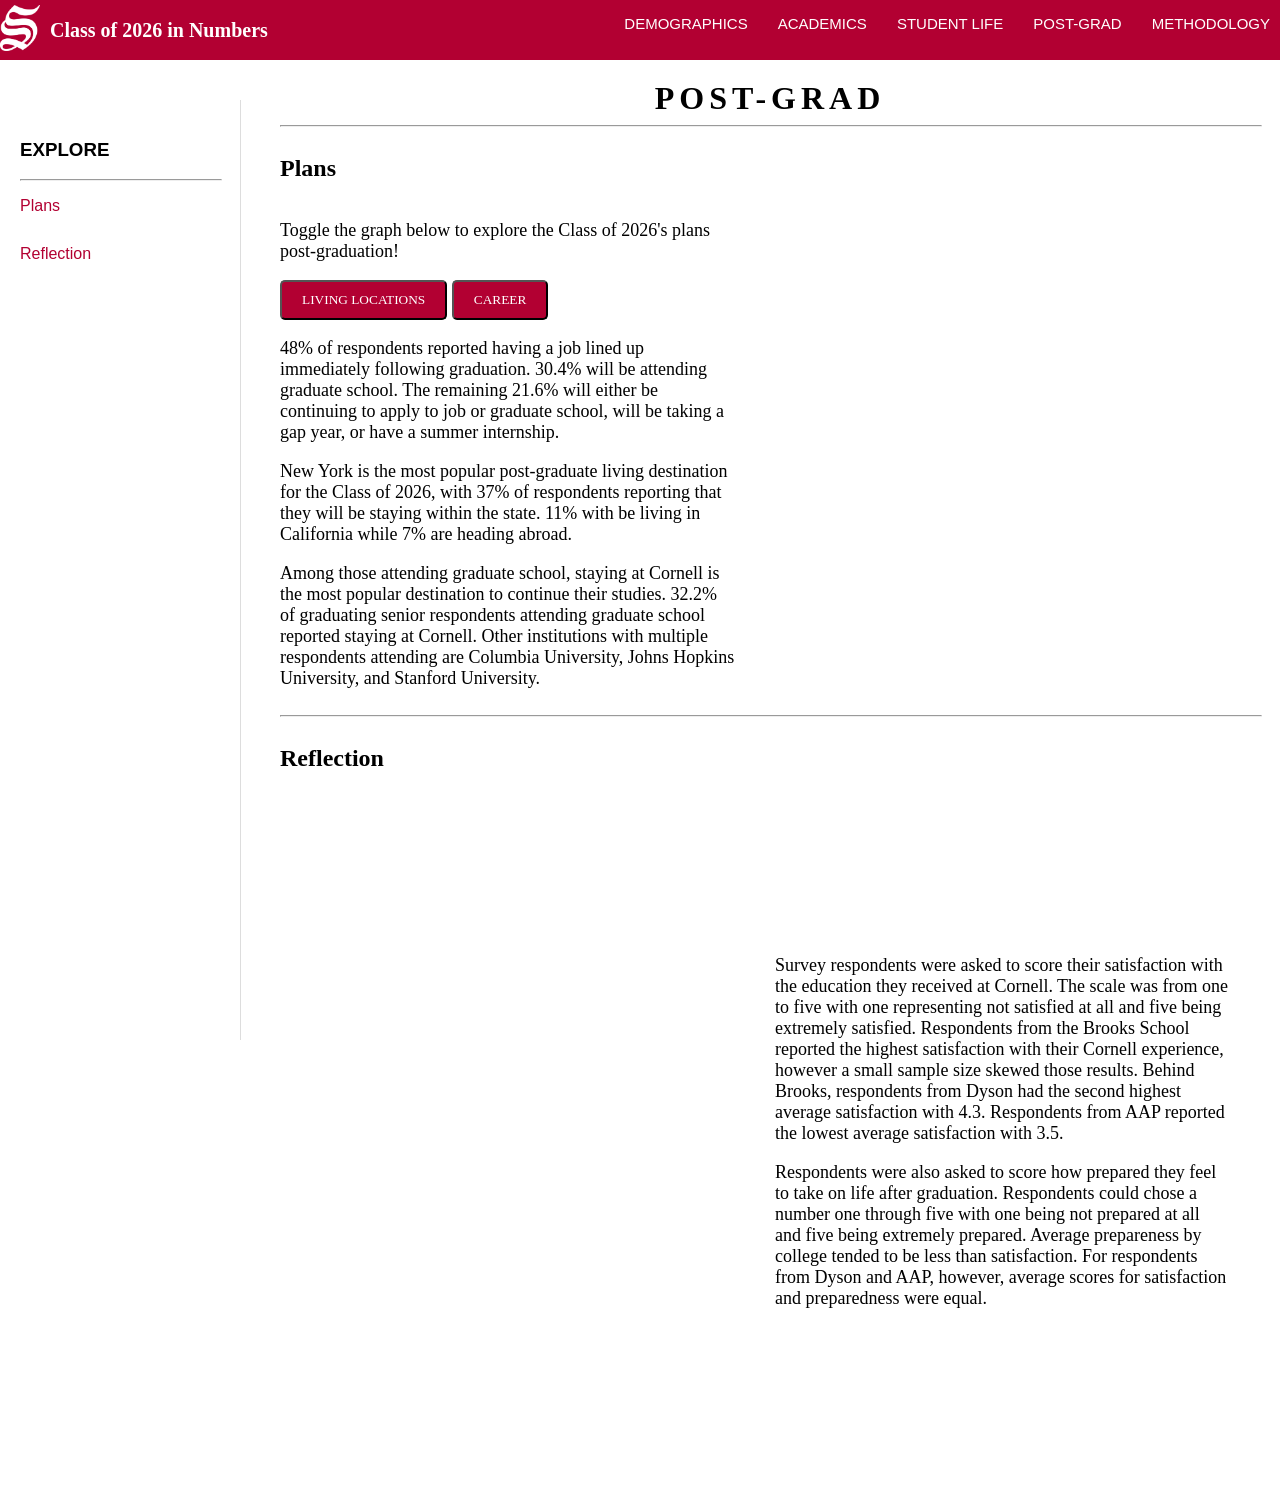
<file: future.html>
<!DOCTYPE html>
<html lang="en">

<head>
  <meta charset="UTF-8">
  <meta name="viewport" content="width=device-width,initial-scale=1">
  <link rel="stylesheet" type="text/css" href="styles/site.css">
  <title>Future | Class of 2026 in Numbers</title>
  <link rel="icon" type="image/png" href="images/logo-short.png">
</head>

<body class="full">
    <div class="top">
    <header> 
        <div class="logo">
        <a href="index.html"><img src="images/logo-white.png"></a>
        <h1 class="title">Class of 2026 in Numbers</h1>
        </div>
        <button class="menu-toggle" aria-label="Toggle menu">
            ☰
        </button>
        <nav class="main-nav">
            <ul>
                <li><a href=demographics.html>DEMOGRAPHICS</a></li>
                <li><a href=academics.html>ACADEMICS</a></li>
                <li><a href=at-cornell.html>STUDENT LIFE</a></li>
                <li><a href=future.html>POST-GRAD</a></li>
                <li><a href=about.html>METHODOLOGY</a></li>
            </ul>
        </nav>
    </header>
    </div>
    <div class="foreground">
        <h1>POST-GRAD</h1>
        <hr>
        <aside class="sidebar">
            <nav>
                <h3>EXPLORE</h3>
                <hr>
                <ul>
                    <li><a href="#section1post">Plans</a></li>
                    <li><a href="#section2post">Reflection</a></li>
                </ul>
            </nav>
        </aside>
        <h2 id="section1post">Plans</h2>
        <div class="card pie">
        <div class="box">
        <p>Toggle the graph below to explore the Class of 2026's plans post-graduation!</p>
        <div class="options">
                <button type="button" onclick="showIframe('datawrapper-chart-N5bsf')">LIVING LOCATIONS</button>
                <button type="button" onclick="showIframe('datawrapper-chart-hCpf3')">CAREER</button>
                <p>48% of respondents reported having a job lined up immediately following graduation. 30.4% will be attending graduate school. The remaining 21.6% will either be continuing to apply to job or graduate school, will be taking a gap year, or have a summer internship.</p>
                <p>New York is the most popular post-graduate living destination for the Class of 2026, with 37% of respondents reporting that they will be staying within the state. 11% with be living in California while 7% are heading abroad.</p>
                <p>Among those attending graduate school, staying at Cornell is the most popular destination to continue their studies. 32.2% of graduating senior respondents attending graduate school reported staying at Cornell. Other institutions with multiple respondents attending are Columbia University, Johns Hopkins University, and Stanford University.</p>
        </div>
        </div>
        <div class="box">
            <p> </p>
            <iframe title="Class of 2026 Post-Grad Living Locations" aria-label="Pie Chart" id="datawrapper-chart-N5bsf" src="https://datawrapper.dwcdn.net/N5bsf/1/" scrolling="no" frameborder="0" style="width: 80%; min-width: 80% !important; border: none;" height="200" data-external="1"></iframe><script type="text/javascript">(function(){function e(){window.addEventListener(`message`,function(e){if(e.data[`datawrapper-height`]!==void 0){var t=document.querySelectorAll(`iframe`);for(var n in e.data[`datawrapper-height`])for(var r=0,i;i=t[r];r++)if(i.contentWindow===e.source){var a=e.data[`datawrapper-height`][n]+`px`;i.style.height=a}}})}e()})();</script>
            <iframe title="Class of 2026 Immediate Post-Grad Plans" aria-label="Pie Chart" id="datawrapper-chart-hCpf3" src="https://datawrapper.dwcdn.net/hCpf3/1/" scrolling="no" frameborder="0" style="width: 80%; min-width: 80% !important; border: none;" height="200" data-external="1"></iframe><script type="text/javascript">(function(){function e(){window.addEventListener(`message`,function(e){if(e.data[`datawrapper-height`]!==void 0){var t=document.querySelectorAll(`iframe`);for(var n in e.data[`datawrapper-height`])for(var r=0,i;i=t[r];r++)if(i.contentWindow===e.source){var a=e.data[`datawrapper-height`][n]+`px`;i.style.height=a}}})}e()})();</script>
            <p> </p>
        </div>
        </div>
        <hr>
        <div>
            <h2 id="section2post">Reflection</h2>
            <div class="card">
                <div class="box">
                    <iframe title="Class of 2026 Satisfaction &amp;amp; Preparedness Ratings" aria-label="Grouped Bars" id="datawrapper-chart-Xqa9f" src="https://datawrapper.dwcdn.net/Xqa9f/1/" scrolling="no" frameborder="0" style="width: 0; min-width: 100% !important; border: none;" height="675" data-external="1"></iframe><script type="text/javascript">(function(){function e(){window.addEventListener(`message`,function(e){if(e.data[`datawrapper-height`]!==void 0){var t=document.querySelectorAll(`iframe`);for(var n in e.data[`datawrapper-height`])for(var r=0,i;i=t[r];r++)if(i.contentWindow===e.source){var a=e.data[`datawrapper-height`][n]+`px`;i.style.height=a}}})}e()})();</script>
                </div>
                <div class="box text">
                    <p>Survey respondents were asked to score their satisfaction with the education they received at Cornell. The scale was from one to five with one representing not satisfied at all and five being extremely satisfied. Respondents from the Brooks School reported the highest satisfaction with their Cornell experience, however a small sample size skewed those results. Behind Brooks, respondents from Dyson had the second highest average satisfaction with 4.3. Respondents from AAP reported the lowest average satisfaction with 3.5.</p>
                    <p>Respondents were also asked to score how prepared they feel to take on life after graduation. Respondents could chose a number one through five with one being not prepared at all and five being extremely prepared. Average prepareness by college tended to be less than satisfaction. For respondents from Dyson and AAP, however, average scores for satisfaction and preparedness were equal.</p>
                </div>
            </div>
        </div>
    </div>
    <footer>
        
    </footer>
    <script>
        const toggle = document.querySelector('.menu-toggle');
        const nav = document.querySelector('.main-nav');

        toggle.addEventListener('click', () => {
            nav.classList.toggle('active');
        });
    </script>
    <script>
        function showIframe(iframeId) {
            var if1 = document.getElementById('datawrapper-chart-N5bsf');
            var if2 = document.getElementById('datawrapper-chart-hCpf3');

            if1.style.display = 'none';
            if2.style.display = 'none';

            document.getElementById(iframeId).style.display = 'block';
        }
    </script>
</body>
</file>
<file: styles/site.css>
.home-body {
    background-color: #B20032;
    padding: 20px;
    margin: 0;
    height: 100vh;
    display: flex;
    flex-direction: column;
    justify-content: center; 
    align-items: center;
}

.home-body h1 {
    color: white;
}

p {
    font-size: 18px;
}

.hidden {
    display: none;
}

.directory {
    list-style: none;
    padding: 0;
    margin: 20px 0;
    display: flex;          
    gap: 30px;
    font-size: 30px;
    color: white;
    font-family:'Franklin Gothic Medium', 'Arial Narrow', Arial, sans-serif
}

header nav ul {
    list-style: none;
    padding: 0;
    display: flex;          
    gap: 30px;
    font-size: 15px;
    color: white;
    font-family:'Franklin Gothic Medium', 'Arial Narrow', Arial, sans-serif;
    margin-right: 10px;
}

a {
  text-decoration: none;  
  color: inherit;     
}

a:hover {
    color: grey;
}

.main-title {
    text-align: center;
    font-size: 70px;
    padding-top: 0;
    margin-top: 0;
}

.logo-and-title {
    text-align: center;
}

.foreground {
    background-color: white;
    margin: 20px auto;
    padding: 20px;
    margin-left: 260px;
    padding-top: 100px;
    display: flex;
    flex-direction: column;
}

.foreground h1 {
    text-align: center;
    font-family:'Times New Roman', serif;
    letter-spacing: 5px;
    margin-top: -40px;
    margin-bottom: 0;
    padding-top: 0;
}
body {
  margin: 0;
  padding: 0;
}
.top {
    position: fixed;
    width: 100%;
    top: 0;
    left: 0;
    right: 0;
}

header {
    display: flex;
    justify-content: space-between;
    background-color: #B20032;
    padding: 0;
}

.title-logo {
    width: 70%;
    height: auto;
    padding: 0 0 0 0;
}

.logo {
    display: flex;
    align-items: center;
}

.logo img {
    width: 40px;
    height: auto;
    padding-top: 5px;
    padding-bottom: 5px;
}

header h1 {
    font-size: 20px;
    margin-left: 10px;
    color: white;
}

.sidebar {
    position: fixed;
    top: 100px;
    left: 0;
    width: 200px;
    height: 100%;
    padding: 20px;
    background-color: white;
    border-right: 1px solid #ddd;
    font-family: 'Franklin Gothic Medium', 'Arial Narrow', Arial, sans-serif;
}

.sidebar nav ul {
    list-style: none;
    display: flex;
    flex-direction: column;
    padding: 0;
    gap: 30px;
    color:#B20032;
}

.menu-toggle {
    display: none;
    font-size: 28px;
    background: none;
    border: none;
    color: white;
    cursor: pointer;
}

.card.pie {
    align-items:normal;
}

footer {
    background-color: #B20032;
    width: 100%;
    bottom: 0;
    left: 0;
    right: 0;
    color: white; 
}

.card {
    display: flex;
    width:100% !important;
    gap: 10px;
    justify-content: center;
    align-items: center;
}

.box {
    flex: 1;
}

.box iframe {
  min-width: 0;
}

.box p {
    padding-right: 30px !important;
}

button {
    background-color: #B20032;
    font-family:'Times New Roman', Times, serif;
    color: white;
    padding: 10px 20px;
    border-radius: 5px;
    cursor: pointer;
}

hr {
    width: 100%;
}

#datawrapper-chart-lQMkq {
    display: none;
}

#datawrapper-chart-hCpf3 {
    display: none;
}

.box {
    font-size: 18px;
}

.box.text {
    align-items: center;
}

@media (max-width: 980px) {

    .menu-toggle {
        display: block;
        padding-right: 20px;
    }

    .card {
        flex-direction: column;
    }

    .main-title {
        font-size: 30px;
    }

    .menu-toggle:hover {
        color: grey;
    }

    .home-body li a{
        font-size: 10px;
    }

    header {
        align-items: center;
        flex-wrap: wrap;
    }

    .main-nav {
        display: none;
        width: 100%;
    }

    .main-nav.active {
        display: block;
    }

    .main-nav ul {
        flex-direction: column;
        gap: 0;
        background-color: #B20032;
        padding: 0;
        margin: 0;
    }

    .main-nav li {
        border-top: 1px solid black;
        text-align: center;
        padding: 12px 0;
    }

    .foreground {
        margin-left: 0;
    }

    .sidebar {
        position: static;
        width: 100%;
        height: auto;
        border-right: none;
        padding-top: 50px;
    }
}

@media (max-width: 740px) {
    .home-body li a{
        font-size: 6px !important;
    }
}
</file>
